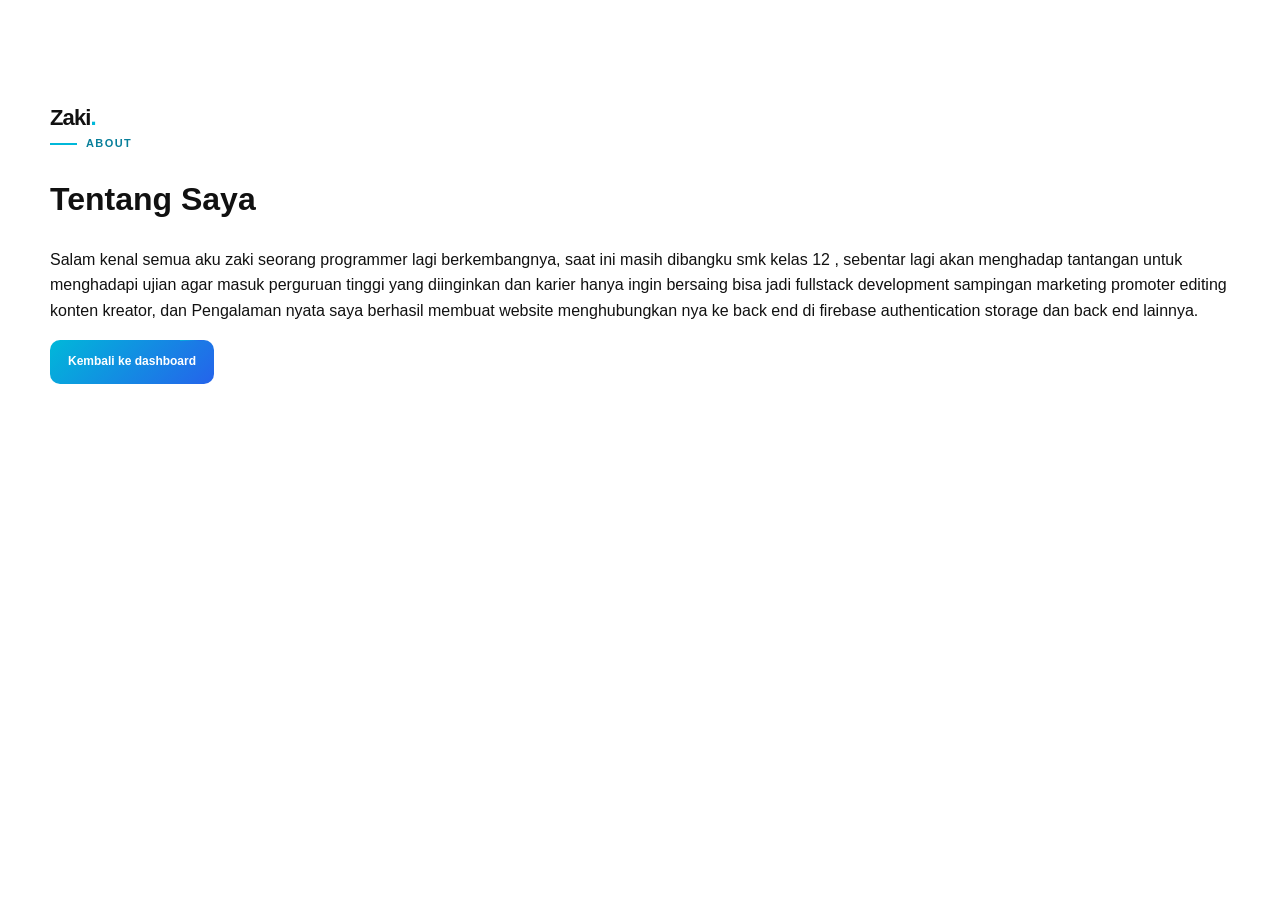
<file: pages/about.html>
<!DOCTYPE html><html lang="id"><head><meta charset="UTF-8"><meta name="viewport" content="width=device-width, initial-scale=1.0"><title>About — Portfolio Dashboard Zaki</title><link rel="stylesheet" href="../css/style.css"><link rel="stylesheet" href="../css/components.css"><link rel="stylesheet" href="../css/responsive.css"></head><body><main class="section"><div class="container"><a class="brand" href="../index.html">Zaki<span>.</span></a><p class="eyebrow">About</p><h1>Tentang Saya</h1><p>Salam kenal semua aku zaki seorang programmer lagi berkembangnya, saat ini masih dibangku smk kelas 12 , sebentar lagi akan menghadap tantangan untuk menghadapi ujian agar masuk perguruan tinggi yang diinginkan dan karier hanya ingin bersaing bisa jadi fullstack development sampingan marketing promoter editing konten kreator, dan Pengalaman nyata saya berhasil membuat website menghubungkan nya ke back end di firebase authentication storage dan back end lainnya.</p><a class="button button-primary" href="../index.html#about">Kembali ke dashboard</a></div></main></body></html>
</file>
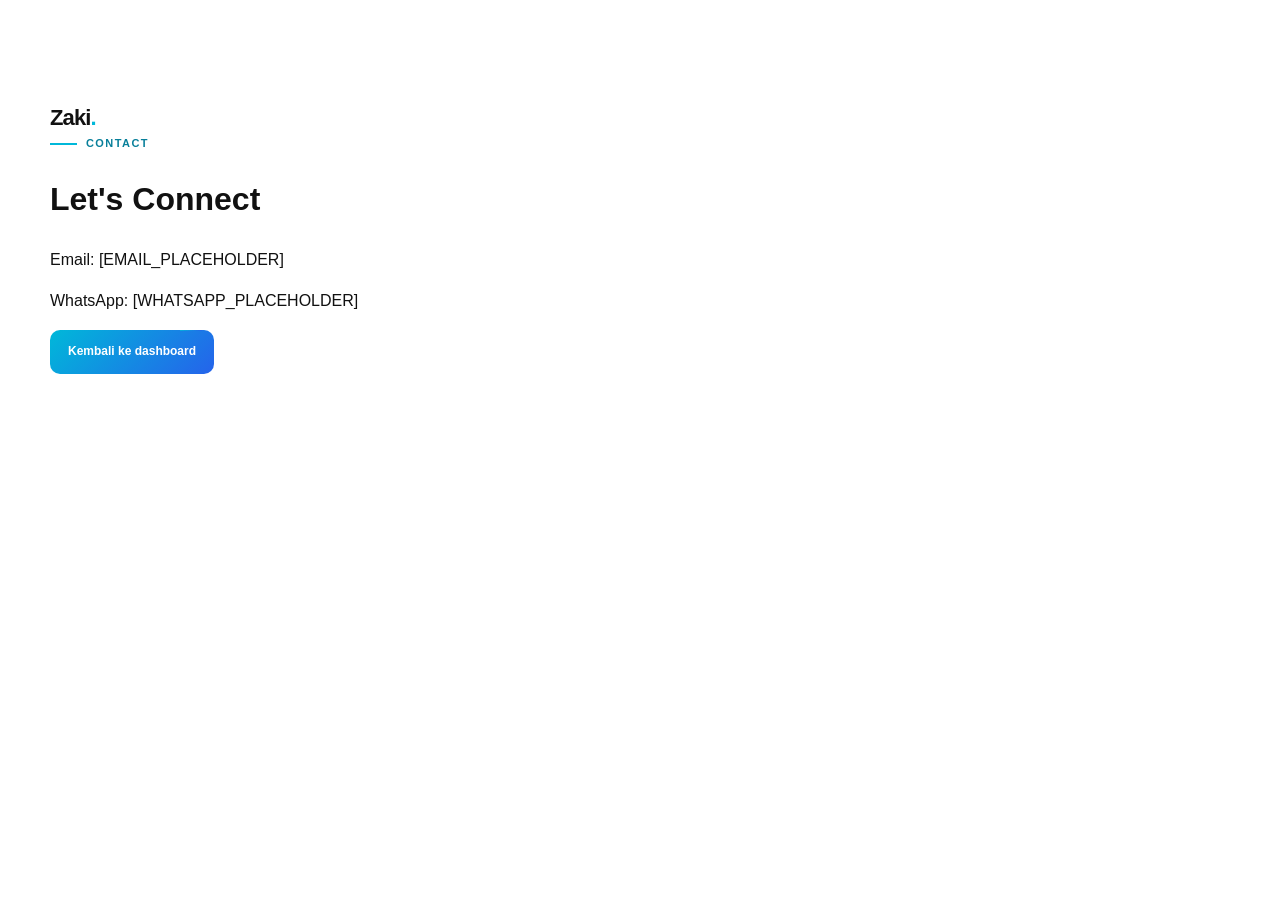
<file: pages/contact.html>
<!DOCTYPE html><html lang="id"><head><meta charset="UTF-8"><meta name="viewport" content="width=device-width, initial-scale=1.0"><title>Contact — Portfolio Dashboard Zaki</title><link rel="stylesheet" href="../css/style.css"><link rel="stylesheet" href="../css/components.css"><link rel="stylesheet" href="../css/responsive.css"></head><body><main class="section"><div class="container"><a class="brand" href="../index.html">Zaki<span>.</span></a><p class="eyebrow">Contact</p><h1>Let's Connect</h1><p>Email: [EMAIL_PLACEHOLDER]</p><p>WhatsApp: [WHATSAPP_PLACEHOLDER]</p><a class="button button-primary" href="../index.html#contact">Kembali ke dashboard</a></div></main></body></html>
</file>
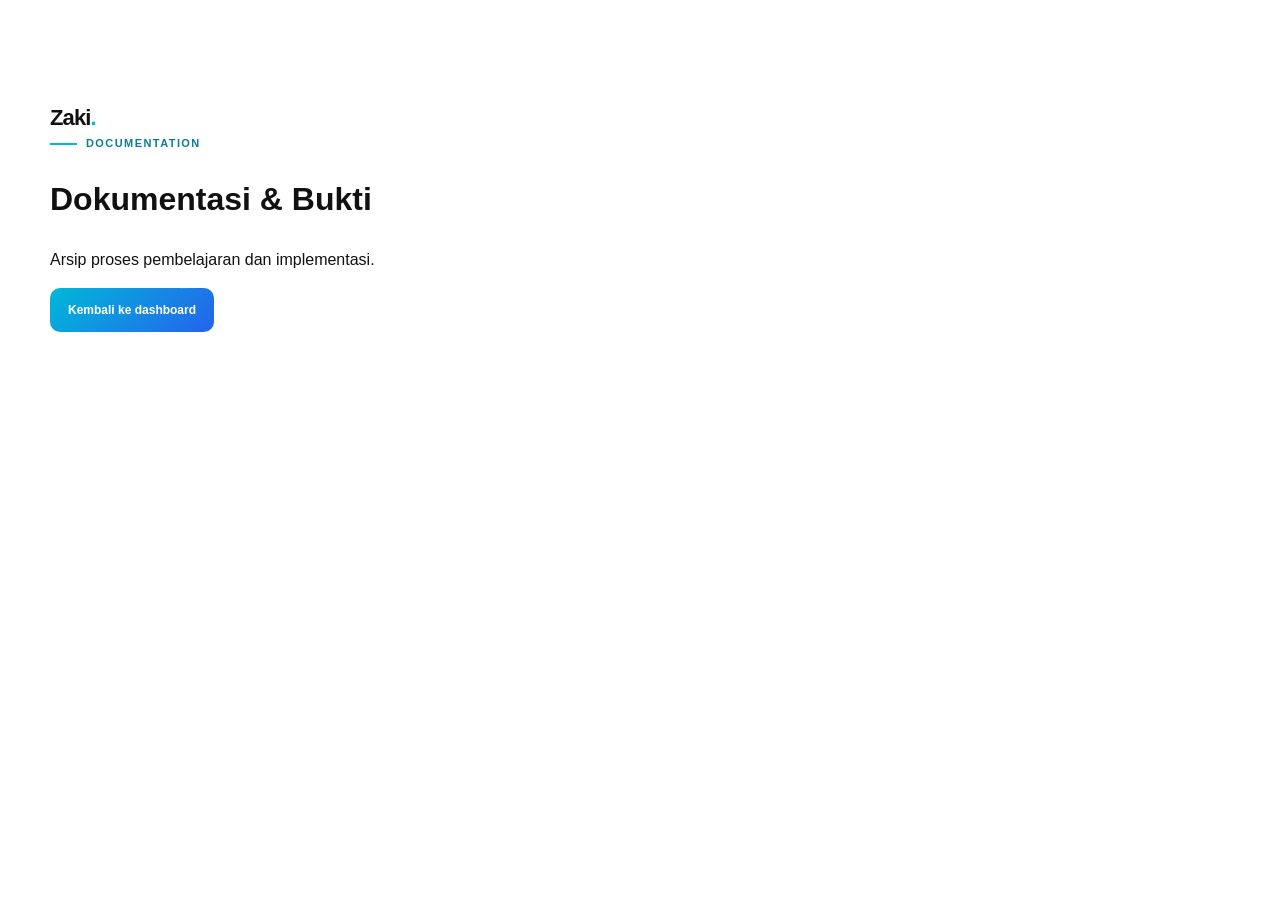
<file: pages/documentation.html>
<!DOCTYPE html><html lang="id"><head><meta charset="UTF-8"><meta name="viewport" content="width=device-width, initial-scale=1.0"><title>Dokumentasi — Portfolio Dashboard Zaki</title><link rel="stylesheet" href="../css/style.css"><link rel="stylesheet" href="../css/components.css"><link rel="stylesheet" href="../css/responsive.css"></head><body><main class="section"><div class="container"><a class="brand" href="../index.html">Zaki<span>.</span></a><p class="eyebrow">Documentation</p><h1>Dokumentasi &amp; Bukti</h1><p>Arsip proses pembelajaran dan implementasi.</p><a class="button button-primary" href="../index.html#documentation">Kembali ke dashboard</a></div></main></body></html>
</file>
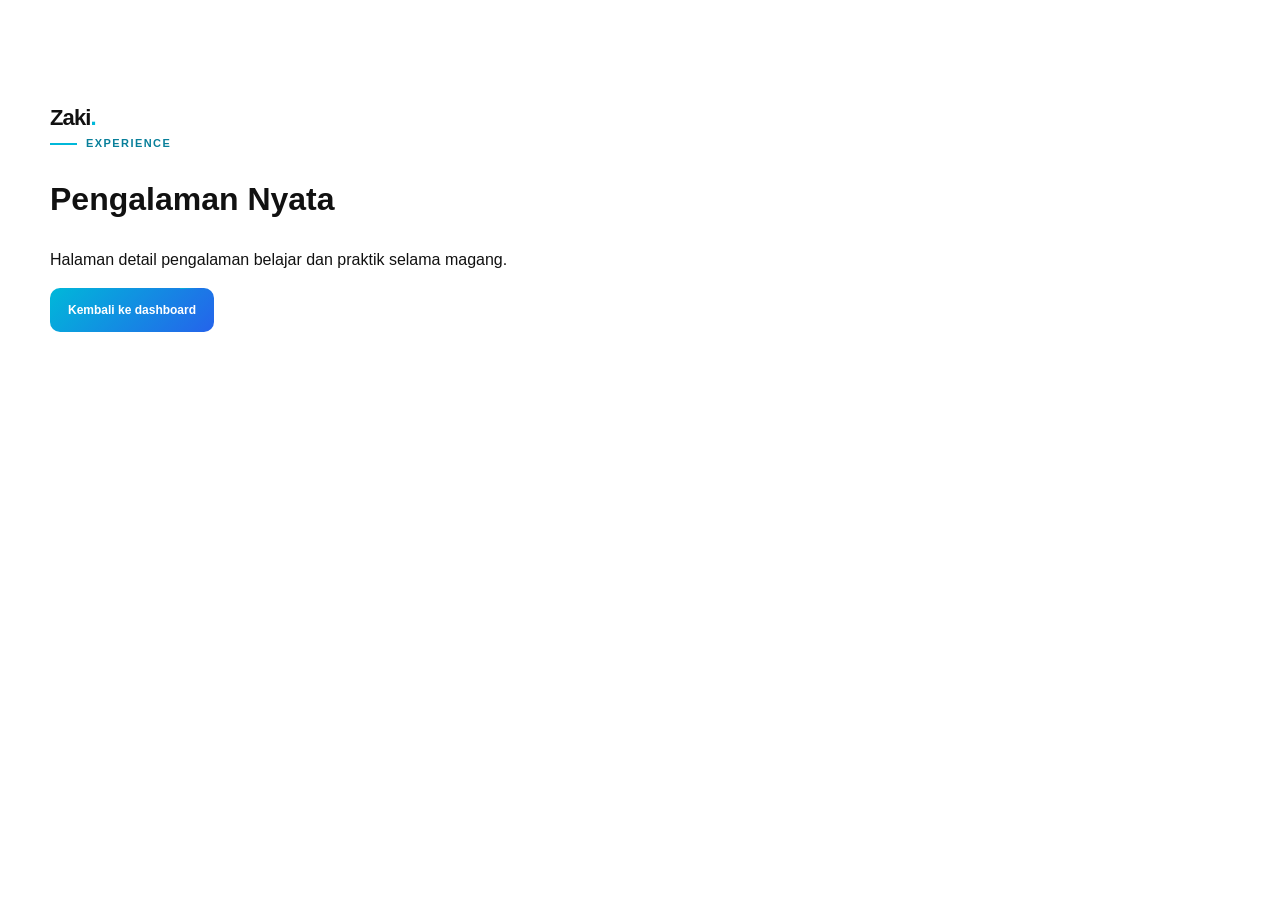
<file: pages/experience.html>
<!DOCTYPE html><html lang="id"><head><meta charset="UTF-8"><meta name="viewport" content="width=device-width, initial-scale=1.0"><title>Pengalaman — Portfolio Dashboard Zaki</title><link rel="stylesheet" href="../css/style.css"><link rel="stylesheet" href="../css/components.css"><link rel="stylesheet" href="../css/responsive.css"></head><body><main class="section"><div class="container"><a class="brand" href="../index.html">Zaki<span>.</span></a><p class="eyebrow">Experience</p><h1>Pengalaman Nyata</h1><p>Halaman detail pengalaman belajar dan praktik selama magang.</p><a class="button button-primary" href="../index.html#experience">Kembali ke dashboard</a></div></main></body></html>
</file>
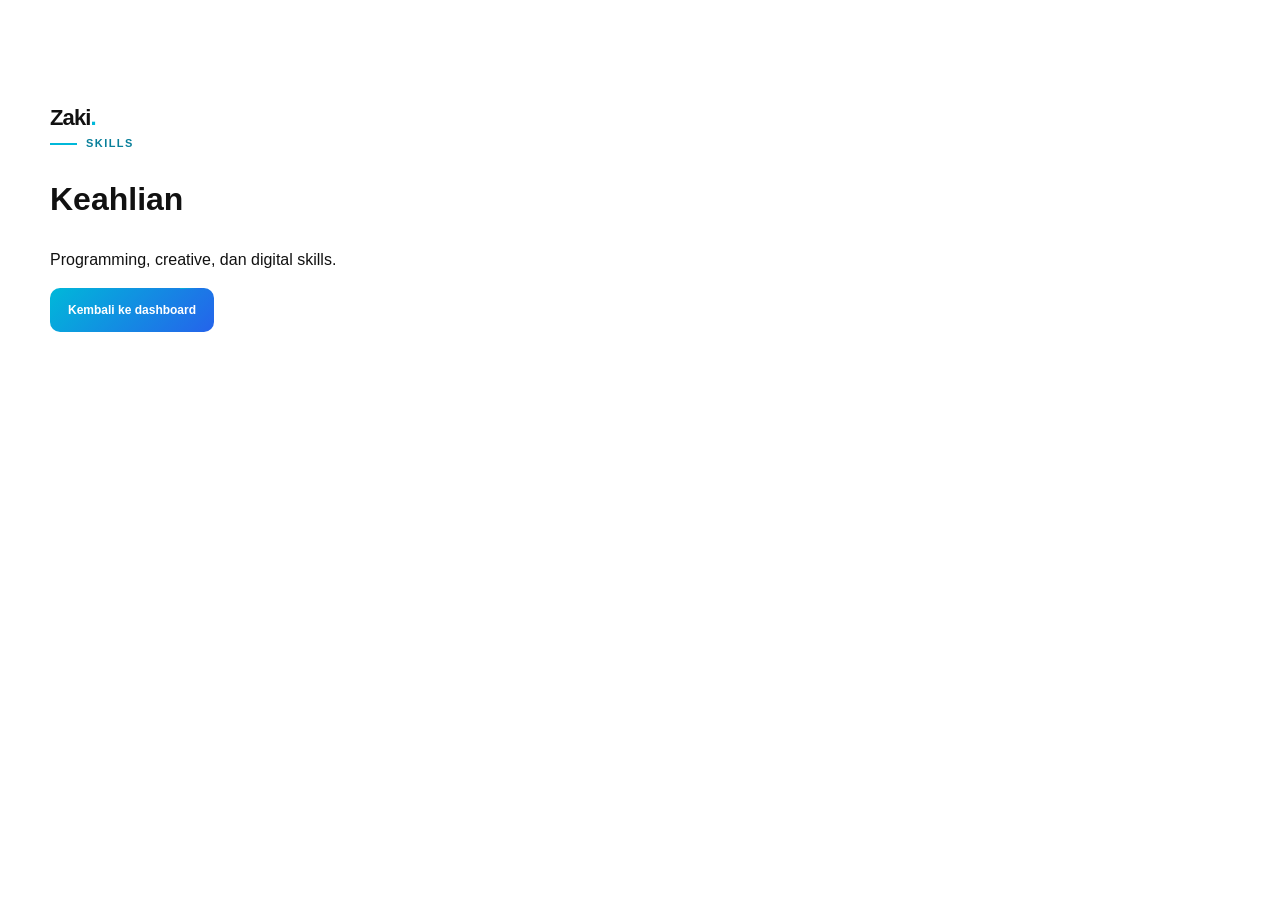
<file: pages/skills.html>
<!DOCTYPE html><html lang="id"><head><meta charset="UTF-8"><meta name="viewport" content="width=device-width, initial-scale=1.0"><title>Keahlian — Portfolio Dashboard Zaki</title><link rel="stylesheet" href="../css/style.css"><link rel="stylesheet" href="../css/components.css"><link rel="stylesheet" href="../css/responsive.css"></head><body><main class="section"><div class="container"><a class="brand" href="../index.html">Zaki<span>.</span></a><p class="eyebrow">Skills</p><h1>Keahlian</h1><p>Programming, creative, dan digital skills.</p><a class="button button-primary" href="../index.html#skills">Kembali ke dashboard</a></div></main></body></html>
</file>
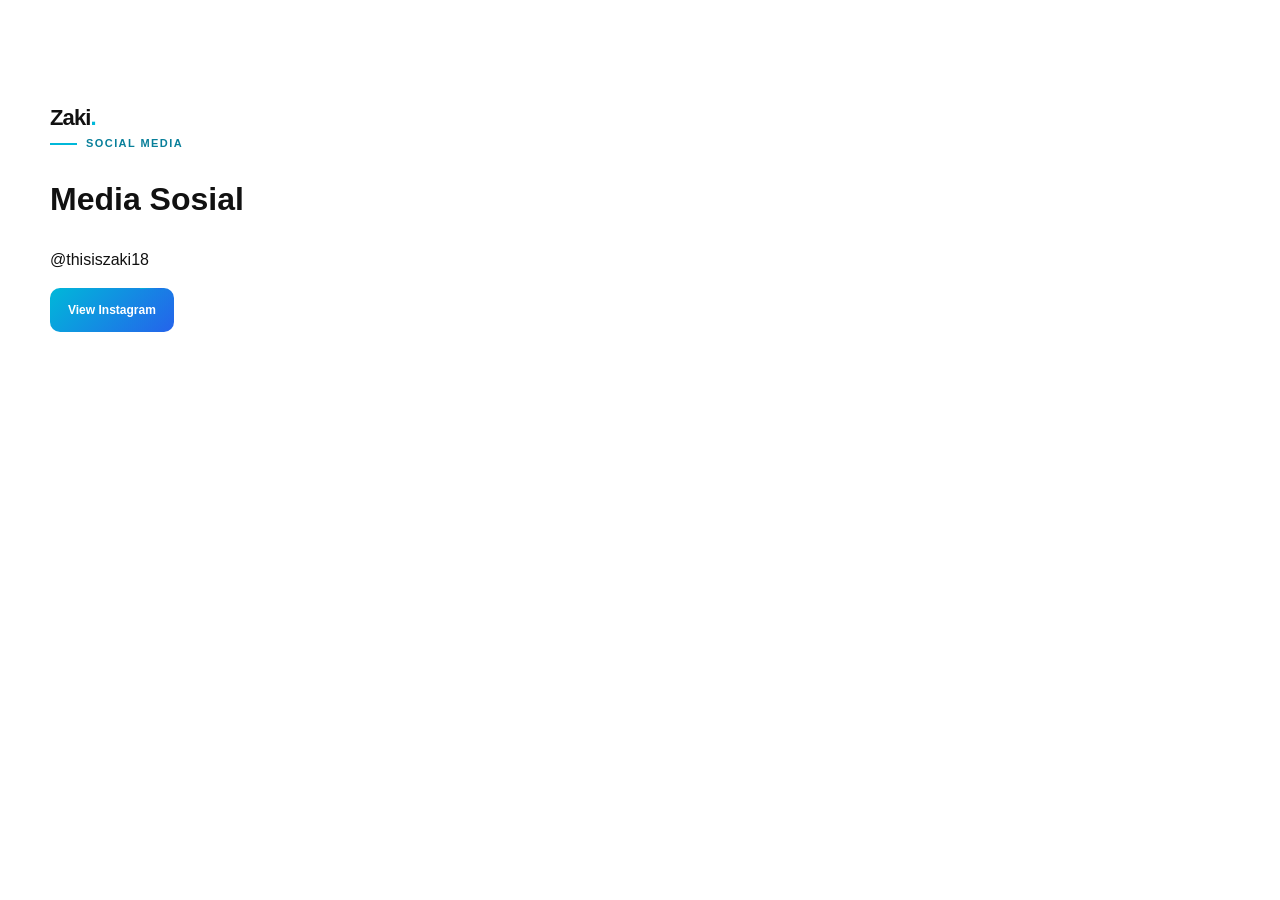
<file: pages/social.html>
<!DOCTYPE html><html lang="id"><head><meta charset="UTF-8"><meta name="viewport" content="width=device-width, initial-scale=1.0"><title>Media Sosial — Portfolio Dashboard Zaki</title><link rel="stylesheet" href="../css/style.css"><link rel="stylesheet" href="../css/components.css"><link rel="stylesheet" href="../css/responsive.css"></head><body><main class="section"><div class="container"><a class="brand" href="../index.html">Zaki<span>.</span></a><p class="eyebrow">Social media</p><h1>Media Sosial</h1><p>@thisiszaki18</p><a class="button button-primary" href="https://www.instagram.com/thisiszaki18/">View Instagram</a></div></main></body></html>
</file>
<file: css/style.css>
.icon { width:16px; height:16px; fill:none; stroke:currentColor; stroke-linecap:round; stroke-linejoin:round; stroke-width:1.8; }
.profile-frame { width:min(300px,75%) !important; aspect-ratio:1 !important; border-radius:50% !important; border:6px solid var(--primary) !important; box-shadow:0 0 0 3px rgba(37,99,235,.2),0 0 24px rgba(0,184,217,.38),0 24px 60px rgba(37,99,235,.16) !important; }
.social-card > img { border-radius:50% !important; border:3px solid var(--primary) !important; box-shadow:0 0 0 2px rgba(37,99,235,.18),0 0 16px rgba(0,184,217,.25) !important; }
.profile-frame span { right:12px; bottom:12px; left:12px; border:1px solid rgba(0,184,217,.3); }
.card,.profile-frame,.hero-status,.button,.filter-button,.documentation-image,.modal-content,.form-field input,.form-field textarea { position:relative; border-color:rgba(0,184,217,.28); }
.card::before,.profile-frame::before,.hero-status::before { position:absolute; z-index:1; inset:5px; border:1px solid rgba(37,99,235,.16); border-radius:calc(var(--radius) - 4px); pointer-events:none; content:""; }
.profile-frame::before { inset:3px; border-radius:50%; border-color:rgba(255,255,255,.72); }
.card::after,.button::after,.filter-button::after { position:absolute; top:-1px; right:18px; width:42px; height:2px; background:linear-gradient(90deg,var(--primary),var(--secondary)); content:""; }
.card:hover { border-color:var(--primary); box-shadow:0 0 0 2px rgba(0,184,217,.08),0 20px 48px rgba(21,89,112,.16); }
.button { overflow:hidden; border:1px solid rgba(0,184,217,.38); }.button::after { right:12px; width:22px; opacity:.8; }.button-secondary::after { background:var(--primary); }
.experience-flow,.hero-orbit,.timeline-list li span,.skill-icon,.badge { border-color:rgba(0,184,217,.4); }
.documentation-image { border-bottom:2px solid var(--primary); }
.menu-toggle { position:relative; border-color:rgba(0,184,217,.45); box-shadow:0 0 12px rgba(0,184,217,.12); }
.button .icon { width:14px; height:14px; }
.experience-details .icon-box { padding:0; }
.experience-details .icon-box .icon { width:17px; height:17px; }
.skill-icon { font-size:0; }
.skill-icon::before { display:block; width:18px; height:18px; background:currentColor; content:""; mask:center / contain no-repeat; -webkit-mask:center / contain no-repeat; }
.programming-grid .skill-card:nth-child(1) .skill-icon::before { mask-image:url("data:image/svg+xml,%3Csvg xmlns='http://www.w3.org/2000/svg' viewBox='0 0 24 24'%3E%3Cpath d='m8 8-4 4 4 4M16 8l4 4-4 4M14 5l-4 14' fill='none' stroke='black' stroke-width='2' stroke-linecap='round' stroke-linejoin='round'/%3E%3C/svg%3E"); -webkit-mask-image:url("data:image/svg+xml,%3Csvg xmlns='http://www.w3.org/2000/svg' viewBox='0 0 24 24'%3E%3Cpath d='m8 8-4 4 4 4M16 8l4 4-4 4M14 5l-4 14' fill='none' stroke='black' stroke-width='2' stroke-linecap='round' stroke-linejoin='round'/%3E%3C/svg%3E"); }
.programming-grid .skill-card:nth-child(2) .skill-icon::before { mask-image:url("data:image/svg+xml,%3Csvg xmlns='http://www.w3.org/2000/svg' viewBox='0 0 24 24'%3E%3Crect x='4' y='7' width='16' height='10' fill='none' stroke='black' stroke-width='2'/%3E%3Cpath d='M8 11h2M14 11h2M8 14h8' fill='none' stroke='black' stroke-width='2'/%3E%3C/svg%3E"); -webkit-mask-image:url("data:image/svg+xml,%3Csvg xmlns='http://www.w3.org/2000/svg' viewBox='0 0 24 24'%3E%3Crect x='4' y='7' width='16' height='10' fill='none' stroke='black' stroke-width='2'/%3E%3Cpath d='M8 11h2M14 11h2M8 14h8' fill='none' stroke='black' stroke-width='2'/%3E%3C/svg%3E"); }
.programming-grid .skill-card:nth-child(3) .skill-icon::before { mask-image:url("data:image/svg+xml,%3Csvg xmlns='http://www.w3.org/2000/svg' viewBox='0 0 24 24'%3E%3Cellipse cx='12' cy='6' rx='7' ry='3' fill='none' stroke='black' stroke-width='2'/%3E%3Cpath d='M5 6v6c0 2 3 3 7 3s7-1 7-3V6M5 12v6c0 2 3 3 7 3s7-1 7-3v-6' fill='none' stroke='black' stroke-width='2'/%3E%3C/svg%3E"); -webkit-mask-image:url("data:image/svg+xml,%3Csvg xmlns='http://www.w3.org/2000/svg' viewBox='0 0 24 24'%3E%3Cellipse cx='12' cy='6' rx='7' ry='3' fill='none' stroke='black' stroke-width='2'/%3E%3Cpath d='M5 6v6c0 2 3 3 7 3s7-1 7-3V6M5 12v6c0 2 3 3 7 3s7-1 7-3v-6' fill='none' stroke='black' stroke-width='2'/%3E%3C/svg%3E"); }
.social-platform { display:flex; align-items:center; gap:7px; }
.social-platform::before { width:16px; height:16px; background:currentColor; content:""; mask:center / contain no-repeat url("data:image/svg+xml,%3Csvg xmlns='http://www.w3.org/2000/svg' viewBox='0 0 24 24'%3E%3Crect x='3' y='3' width='18' height='18' rx='5' fill='none' stroke='black' stroke-width='2'/%3E%3Ccircle cx='12' cy='12' r='4' fill='none' stroke='black' stroke-width='2'/%3E%3Ccircle cx='17.5' cy='6.5' r='1' fill='black'/%3E%3C/svg%3E"); -webkit-mask:center / contain no-repeat url("data:image/svg+xml,%3Csvg xmlns='http://www.w3.org/2000/svg' viewBox='0 0 24 24'%3E%3Crect x='3' y='3' width='18' height='18' rx='5' fill='none' stroke='black' stroke-width='2'/%3E%3Ccircle cx='12' cy='12' r='4' fill='none' stroke='black' stroke-width='2'/%3E%3Ccircle cx='17.5' cy='6.5' r='1' fill='black'/%3E%3C/svg%3E"); }
.contact-details a,.information-card a { color:var(--primary-dark); font-weight:700; }
.contact-details strong { display:flex; align-items:center; gap:7px; }
.contact-icon { width:15px; height:15px; fill:none; stroke:var(--primary-dark); stroke-linecap:round; stroke-linejoin:round; stroke-width:1.8; }
.button span { display:inline-block; width:14px; height:14px; overflow:hidden; font-size:0; background:currentColor; content:""; mask:center / contain no-repeat url("data:image/svg+xml,%3Csvg xmlns='http://www.w3.org/2000/svg' viewBox='0 0 24 24'%3E%3Cpath d='M5 12h13M13 6l6 6-6 6' fill='none' stroke='black' stroke-width='2' stroke-linecap='round' stroke-linejoin='round'/%3E%3C/svg%3E"); -webkit-mask:center / contain no-repeat url("data:image/svg+xml,%3Csvg xmlns='http://www.w3.org/2000/svg' viewBox='0 0 24 24'%3E%3Cpath d='M5 12h13M13 6l6 6-6 6' fill='none' stroke='black' stroke-width='2' stroke-linecap='round' stroke-linejoin='round'/%3E%3C/svg%3E"); }
.documentation-actions .text-button { font-size:0; }.documentation-actions .text-button::before { display:inline-block; width:14px; height:14px; background:currentColor; content:""; mask:center / contain no-repeat url("data:image/svg+xml,%3Csvg xmlns='http://www.w3.org/2000/svg' viewBox='0 0 24 24'%3E%3Cpath d='M3 12s3-6 9-6 9 6 9 6-3 6-9 6-9-6-9-6Z' fill='none' stroke='black' stroke-width='2'/%3E%3Ccircle cx='12' cy='12' r='2' fill='none' stroke='black' stroke-width='2'/%3E%3C/svg%3E"); -webkit-mask:center / contain no-repeat url("data:image/svg+xml,%3Csvg xmlns='http://www.w3.org/2000/svg' viewBox='0 0 24 24'%3E%3Cpath d='M3 12s3-6 9-6 9 6 9 6-3 6-9 6-9-6-9-6Z' fill='none' stroke='black' stroke-width='2'/%3E%3Ccircle cx='12' cy='12' r='2' fill='none' stroke='black' stroke-width='2'/%3E%3C/svg%3E"); }
.documentation-actions .text-button:nth-child(2)::before { mask-image:url("data:image/svg+xml,%3Csvg xmlns='http://www.w3.org/2000/svg' viewBox='0 0 24 24'%3E%3Cpath d='M8 3H3v5M16 3h5v5M21 16v5h-5M3 16v5h5M3 8l6-5M21 8l-6-5M3 16l6 5M21 16l-6 5' fill='none' stroke='black' stroke-width='2' stroke-linecap='round' stroke-linejoin='round'/%3E%3C/svg%3E"); -webkit-mask-image:url("data:image/svg+xml,%3Csvg xmlns='http://www.w3.org/2000/svg' viewBox='0 0 24 24'%3E%3Cpath d='M8 3H3v5M16 3h5v5M21 16v5h-5M3 16v5h5M3 8l6-5M21 8l-6-5M3 16l6 5M21 16l-6 5' fill='none' stroke='black' stroke-width='2' stroke-linecap='round' stroke-linejoin='round'/%3E%3C/svg%3E"); }
.modal-close { font-size:0; }.modal-close::before,.modal-close::after { position:absolute; width:15px; height:2px; border-radius:2px; background:currentColor; content:""; transform:rotate(45deg); }.modal-close::after { transform:rotate(-45deg); }
:root { --primary:#00B8D9; --primary-dark:#087F9A; --secondary:#2563EB; --background:#FFFFFF; --foreground:#111111; --muted:#64748B; --border:#E7EEF5; --card:#FFFFFF; --soft:#F6FCFE; --shadow:0 18px 48px rgba(21,89,112,.10); --radius:18px; }
* { box-sizing:border-box; }
html { scroll-behavior:smooth; }
body { margin:0; color:var(--foreground); background:var(--background); font-family:Arial, Helvetica, sans-serif; line-height:1.6; }
body.modal-open { overflow:hidden; }
a { color:inherit; text-decoration:none; }
button,input,textarea { font:inherit; }
button { cursor:pointer; }
.container { width:min(1180px, calc(100% - 48px)); margin:0 auto; }
.site-header { position:sticky; top:0; z-index:20; border-bottom:1px solid rgba(231,238,245,.8); background:rgba(255,255,255,.92); backdrop-filter:blur(16px); }
.navbar { display:flex; min-height:76px; align-items:center; justify-content:space-between; gap:30px; }
.brand { font-size:22px; font-weight:800; letter-spacing:-.04em; }.brand span { color:var(--primary); }
.nav-menu { display:flex; align-items:center; gap:5px; }.nav-link { padding:9px 12px; border-radius:9px; color:var(--muted); font-size:12px; font-weight:700; transition:.2s ease; }.nav-link:hover,.nav-link.active { color:var(--primary-dark); background:#E9FBFE; }
.menu-toggle { display:none; width:40px; height:40px; padding:9px; border:1px solid var(--border); border-radius:10px; background:#fff; }.menu-toggle span { display:block; height:2px; margin:4px 0; background:var(--foreground); }
.section { position:relative; padding:100px 0; scroll-margin-top:76px; }.section-soft { background:var(--soft); }.hero { min-height:650px; display:flex; align-items:center; overflow:hidden; padding-top:68px; padding-bottom:68px; background:linear-gradient(120deg,#F6FEFF 0%,#FFFFFF 57%,#F5F8FF 100%); }.hero-grid { display:grid; grid-template-columns:1.1fr .9fr; align-items:center; gap:60px; }.eyebrow { display:flex; align-items:center; gap:9px; margin:0 0 14px; color:var(--primary-dark); font-size:11px; font-weight:800; letter-spacing:.13em; text-transform:uppercase; }.eyebrow::before { width:27px; height:2px; background:var(--primary); content:""; }.hero h1 { max-width:640px; margin:0; font-size:clamp(42px,6vw,76px); letter-spacing:-.065em; line-height:1.03; }.hero h1 span { color:var(--primary); }.hero h2 { max-width:580px; margin:20px 0 0; font-size:clamp(21px,3vw,33px); line-height:1.16; letter-spacing:-.04em; }.hero-description { max-width:570px; margin:22px 0 30px; color:var(--muted); font-size:16px; }.hero-actions { display:flex; flex-wrap:wrap; gap:10px; }.button { display:inline-flex; min-height:44px; align-items:center; justify-content:center; gap:8px; padding:0 18px; border:0; border-radius:10px; font-size:12px; font-weight:800; transition:.2s ease; }.button:hover { transform:translateY(-2px); box-shadow:0 10px 24px rgba(17,24,39,.12); }.button-primary { color:#fff; background:linear-gradient(135deg,var(--primary),var(--secondary)); }.button-secondary { border:1px solid var(--border); color:var(--foreground); background:#fff; }.hero-visual { position:relative; display:flex; align-items:center; justify-content:center; min-height:390px; }.profile-frame { position:relative; z-index:1; width:min(300px,75%); aspect-ratio:4/5; overflow:hidden; border:10px solid #fff; border-radius:150px 150px 22px 22px; background:linear-gradient(145deg,#DDFBFF,#EEF1FF); box-shadow:0 24px 60px rgba(37,99,235,.16); }.profile-frame img { width:100%; height:100%; object-fit:cover; opacity:.8; }.profile-frame span { position:absolute; right:18px; bottom:18px; left:18px; padding:7px 10px; border-radius:8px; color:var(--primary-dark); background:#fff; font-size:10px; font-weight:800; text-align:center; }.hero-status { position:absolute; z-index:2; right:5%; bottom:35px; padding:10px 13px; border:1px solid var(--border); border-radius:10px; color:var(--muted); background:#fff; box-shadow:var(--shadow); font-size:11px; font-weight:700; }.hero-status i { display:inline-block; width:7px; height:7px; margin-right:6px; border-radius:50%; background:#22C997; box-shadow:0 0 0 4px #E3FAF3; }.hero-orbit { position:absolute; border:1px solid rgba(0,184,217,.13); border-radius:50%; }.hero-orbit-one { width:470px; height:470px; right:-120px; top:40px; }.hero-orbit-two { width:320px; height:320px; right:-50px; top:115px; border-width:35px; border-color:rgba(37,99,235,.06); }
.section-heading { margin-bottom:34px; }.section-heading h2 { margin:0; font-size:clamp(30px,4vw,44px); letter-spacing:-.055em; line-height:1.08; }.section-heading > p:last-child { margin:10px 0 0; color:var(--muted); font-size:14px; }.card { border:1px solid var(--border); border-radius:var(--radius); background:var(--card); box-shadow:var(--shadow); }.badge { display:inline-block; padding:5px 9px; border-radius:6px; color:var(--primary-dark); background:#E7FAFD; font-size:10px; font-weight:800; letter-spacing:.04em; text-transform:uppercase; }
.experience-card { display:grid; grid-template-columns:1.25fr .75fr; gap:22px; padding:30px; }.experience-copy h3 { margin:16px 0 9px; font-size:27px; letter-spacing:-.035em; }.experience-copy > p { max-width:690px; margin:0; color:var(--muted); font-size:14px; }.experience-details { display:grid; grid-template-columns:repeat(2,1fr); gap:13px; margin-top:28px; padding-top:23px; border-top:1px solid var(--border); }.experience-details article { display:flex; gap:10px; }.experience-details b { display:grid; width:30px; height:30px; flex:0 0 30px; place-items:center; border-radius:8px; color:var(--secondary); background:#EEF3FF; font-size:10px; }.experience-details h4 { margin:0; font-size:12px; }.experience-details p { margin:2px 0 0; color:var(--muted); font-size:11px; }.experience-flow { padding:23px; border-radius:14px; background:linear-gradient(150deg,#F1FDFF,#F4F6FF); }.flow-label { margin:0 0 16px; color:var(--primary-dark); font-size:10px; font-weight:800; letter-spacing:.09em; text-transform:uppercase; }.timeline-list { display:grid; gap:8px; margin:0; padding:0; list-style:none; }.timeline-list li { display:flex; align-items:center; gap:10px; min-height:28px; color:#536976; font-size:11px; font-weight:700; }.timeline-list li span { display:grid; width:25px; height:25px; place-items:center; border:1px solid #C5EEF3; border-radius:50%; color:var(--primary-dark); background:#fff; font-size:9px; }.checklist-card { display:grid; grid-template-columns:.7fr 1.3fr; gap:25px; margin-top:18px; padding:27px 30px; background:linear-gradient(135deg,#fff,#F0FCFF); }.checklist-card h3 { margin:0; font-size:21px; }.checklist { display:grid; grid-template-columns:repeat(2,1fr); gap:10px 18px; margin:0; padding:0; list-style:none; color:#516875; font-size:12px; }.checklist li::before { display:inline-grid; width:18px; height:18px; margin-right:8px; place-items:center; border-radius:50%; color:var(--primary-dark); background:#D9F8FC; content:"✓"; font-size:10px; font-weight:800; }
.skills-group + .skills-group { margin-top:34px; }.group-title { margin:0 0 15px; color:#61747F; font-size:12px; font-weight:800; letter-spacing:.11em; text-transform:uppercase; }.card-grid { display:grid; gap:16px; }.programming-grid { grid-template-columns:repeat(3,1fr); }.creative-grid { grid-template-columns:repeat(5,1fr); }.skill-card { padding:24px; transition:.2s ease; }.skill-card:hover,.documentation-card:hover { transform:translateY(-4px); box-shadow:0 23px 46px rgba(21,89,112,.14); }.skill-icon { display:grid; width:35px; height:35px; margin-bottom:17px; place-items:center; border-radius:10px; color:var(--secondary); background:#EEF3FF; font-size:11px; font-weight:800; }.skill-card h3 { margin:0 0 15px; font-size:18px; letter-spacing:-.02em; }.skill-card p { min-height:54px; margin:0; color:var(--muted); font-size:12px; }.tag-list { display:flex; flex-wrap:wrap; gap:7px; margin:0; padding:0; list-style:none; }.tag-list li { padding:7px 9px; border-radius:6px; color:#536875; background:#F6F9FB; font-size:10px; }
.documentation-heading { display:flex; align-items:end; justify-content:space-between; gap:25px; }.filter-controls { display:flex; flex-wrap:wrap; justify-content:flex-end; gap:7px; }.filter-button { padding:8px 12px; border:1px solid var(--border); border-radius:8px; color:var(--muted); background:#fff; font-size:11px; }.filter-button:hover,.filter-button.active { border-color:var(--primary); color:var(--primary-dark); background:#E9FBFE; }.documentation-grid { display:grid; grid-template-columns:repeat(3,1fr); gap:16px; }.documentation-card { overflow:hidden; transition:.2s ease; }.documentation-image { position:relative; display:block; width:100%; height:170px; overflow:hidden; padding:0; border:0; background:#E7FAFD; text-align:left; }.documentation-image img { width:100%; height:100%; object-fit:cover; opacity:.72; transition:.25s ease; }.documentation-image span { position:absolute; right:15px; bottom:13px; left:15px; padding:7px; border-radius:7px; color:var(--primary-dark); background:rgba(255,255,255,.9); font-size:10px; font-weight:800; text-align:center; }.documentation-image:hover img { transform:scale(1.04); opacity:.92; }.documentation-content { padding:19px; }.documentation-content h3 { margin:11px 0 6px; font-size:17px; }.documentation-content p { min-height:38px; margin:0 0 14px; color:var(--muted); font-size:11px; }.documentation-actions { display:flex; gap:7px; }.text-button { flex:1; padding:8px; border:1px solid var(--border); border-radius:7px; color:var(--primary-dark); background:#fff; font-size:10px; font-weight:800; }.text-button:hover { background:#E9FBFE; }
.narrow-container { max-width:760px; }.social-card { display:flex; align-items:center; gap:19px; padding:27px; }.social-card > img { width:75px; height:75px; object-fit:cover; border-radius:22px; background:#EAFBFF; }.social-platform { color:var(--primary-dark); font-size:10px; font-weight:800; letter-spacing:.1em; text-transform:uppercase; }.social-card h3 { margin:4px 0 2px; font-size:22px; }.social-card p { margin:0 0 14px; color:var(--muted); font-size:12px; }.about-grid,.contact-grid { display:grid; grid-template-columns:1fr 1fr; gap:17px; }.about-copy,.information-card,.contact-form { padding:28px; }.about-copy h3 { margin:0; font-size:25px; }.about-copy p { margin:16px 0 0; color:var(--muted); font-size:14px; }.information-card { display:grid; gap:14px; margin:0; }.information-card > div { display:flex; justify-content:space-between; gap:18px; padding-bottom:11px; border-bottom:1px solid var(--border); font-size:12px; }.information-card dt { color:#92A0AA; }.information-card dd { margin:0; font-weight:700; text-align:right; }.contact-grid { align-items:start; }.contact-intro { padding:28px 5px; }.contact-intro h2 { margin:0; font-size:44px; letter-spacing:-.06em; }.contact-intro > p:not(.eyebrow) { max-width:350px; color:var(--muted); font-size:14px; }.contact-details { display:grid; gap:12px; margin-top:31px; }.contact-details p { margin:0; color:var(--muted); font-size:12px; }.contact-details strong { display:block; margin-bottom:2px; color:var(--foreground); font-size:12px; }.form-row { display:grid; grid-template-columns:1fr 1fr; gap:13px; }.form-field { display:grid; gap:6px; margin-bottom:14px; }.form-field label { color:#536875; font-size:11px; font-weight:800; }.form-field input,.form-field textarea { width:100%; padding:11px 12px; border:1px solid var(--border); border-radius:8px; outline:none; color:var(--foreground); background:#FCFEFF; font-size:12px; }.form-field textarea { resize:vertical; }.form-field input:focus,.form-field textarea:focus { border-color:var(--primary); box-shadow:0 0 0 3px #E5FAFD; }.form-status { margin:11px 0 0; color:var(--primary-dark); font-size:11px; }.site-footer { padding:28px 0; border-top:1px solid var(--border); color:var(--muted); font-size:11px; }.footer-grid { display:flex; align-items:center; justify-content:space-between; gap:18px; }.footer-grid p { margin:3px 0 0; }.footer-nav { display:flex; flex-wrap:wrap; gap:16px; }.footer-nav a:hover { color:var(--primary-dark); }
.reveal { opacity:0; transform:translateY(18px); transition:opacity .6s ease,transform .6s ease; }.reveal.visible { opacity:1; transform:none; }.modal { position:fixed; z-index:30; inset:0; display:grid; place-items:center; padding:20px; visibility:hidden; opacity:0; background:rgba(8,26,40,.72); transition:.2s ease; }.modal.open { visibility:visible; opacity:1; }.modal-content { position:relative; width:min(650px,100%); padding:13px; border-radius:17px; background:#fff; }.modal-close { position:absolute; z-index:2; top:22px; right:22px; display:grid; width:32px; height:32px; place-items:center; border:0; border-radius:50%; color:var(--foreground); background:#fff; font-size:20px; }.modal-image-wrap { position:relative; display:grid; min-height:300px; place-items:center; overflow:hidden; border-radius:10px; background:#E7FAFD; }.modal-image-wrap img { width:100%; max-height:420px; object-fit:contain; }.fullscreen-button { position:absolute; right:14px; bottom:14px; padding:8px 11px; border:0; border-radius:7px; color:#fff; background:var(--foreground); font-size:10px; font-weight:800; }.modal-details { padding:17px 6px 4px; }.modal-details h2 { margin:10px 0 5px; font-size:22px; }.modal-details p { margin:0; color:var(--muted); font-size:12px; }.modal-details .modal-date { margin-top:8px; color:#98A5AD; font-size:10px; }
</file>
<file: css/components.css>
.documentation-card.is-hidden { display:none; }
.documentation-card.is-hidden + .documentation-card { }
.button span { font-size:15px; line-height:1; }
.documentation-image:focus-visible,.filter-button:focus-visible,.text-button:focus-visible,.menu-toggle:focus-visible,.nav-link:focus-visible,.button:focus-visible,.modal-close:focus-visible,.fullscreen-button:focus-visible { outline:3px solid rgba(0,184,217,.35); outline-offset:3px; }
</file>
<file: css/responsive.css>
@media (max-width:980px) { .container { width:min(100% - 36px,760px); }.nav-menu { gap:0; }.nav-link { padding:8px 7px; font-size:11px; }.hero-grid { grid-template-columns:1fr 1fr; gap:25px; }.experience-card { grid-template-columns:1fr; }.programming-grid { grid-template-columns:repeat(2,1fr); }.programming-grid .skill-card:last-child { grid-column:1/-1; }.creative-grid { grid-template-columns:repeat(3,1fr); }.documentation-grid { grid-template-columns:repeat(2,1fr); }.checklist-card { grid-template-columns:1fr; } }
@media (max-width:680px) { .container { width:calc(100% - 36px); }.navbar { min-height:66px; }.menu-toggle { display:block; }.nav-menu { position:absolute; top:66px; right:18px; left:18px; display:grid; gap:3px; max-height:0; overflow:hidden; padding:0; border:0 solid var(--border); border-radius:12px; background:#fff; box-shadow:var(--shadow); transition:.25s ease; }.nav-menu.open { max-height:420px; padding:9px; border-width:1px; }.nav-link { padding:11px 12px; font-size:12px; }.section { padding:70px 0; }.hero { min-height:0; padding:64px 0; }.hero-grid { grid-template-columns:1fr; }.hero h1 { font-size:48px; }.hero h2 { font-size:24px; }.hero-description { font-size:14px; }.hero-visual { min-height:310px; }.profile-frame { width:220px; }.hero-status { right:8%; bottom:12px; }.hero-orbit-one { right:-230px; }.hero-orbit-two { right:-170px; }.experience-details { grid-template-columns:1fr; }.experience-card,.checklist-card,.about-copy,.information-card,.contact-form { padding:22px; }.checklist { grid-template-columns:1fr; }.programming-grid,.creative-grid,.documentation-grid,.about-grid,.contact-grid { grid-template-columns:1fr; }.programming-grid .skill-card:last-child { grid-column:auto; }.documentation-heading { display:block; }.filter-controls { justify-content:flex-start; margin-top:18px; }.social-card { align-items:flex-start; flex-direction:column; }.form-row { grid-template-columns:1fr; gap:0; }.contact-intro h2 { font-size:38px; }.footer-grid { align-items:flex-start; flex-direction:column; }.footer-nav { gap:10px; }.modal { padding:12px; }.modal-image-wrap { min-height:230px; } }
</file>
